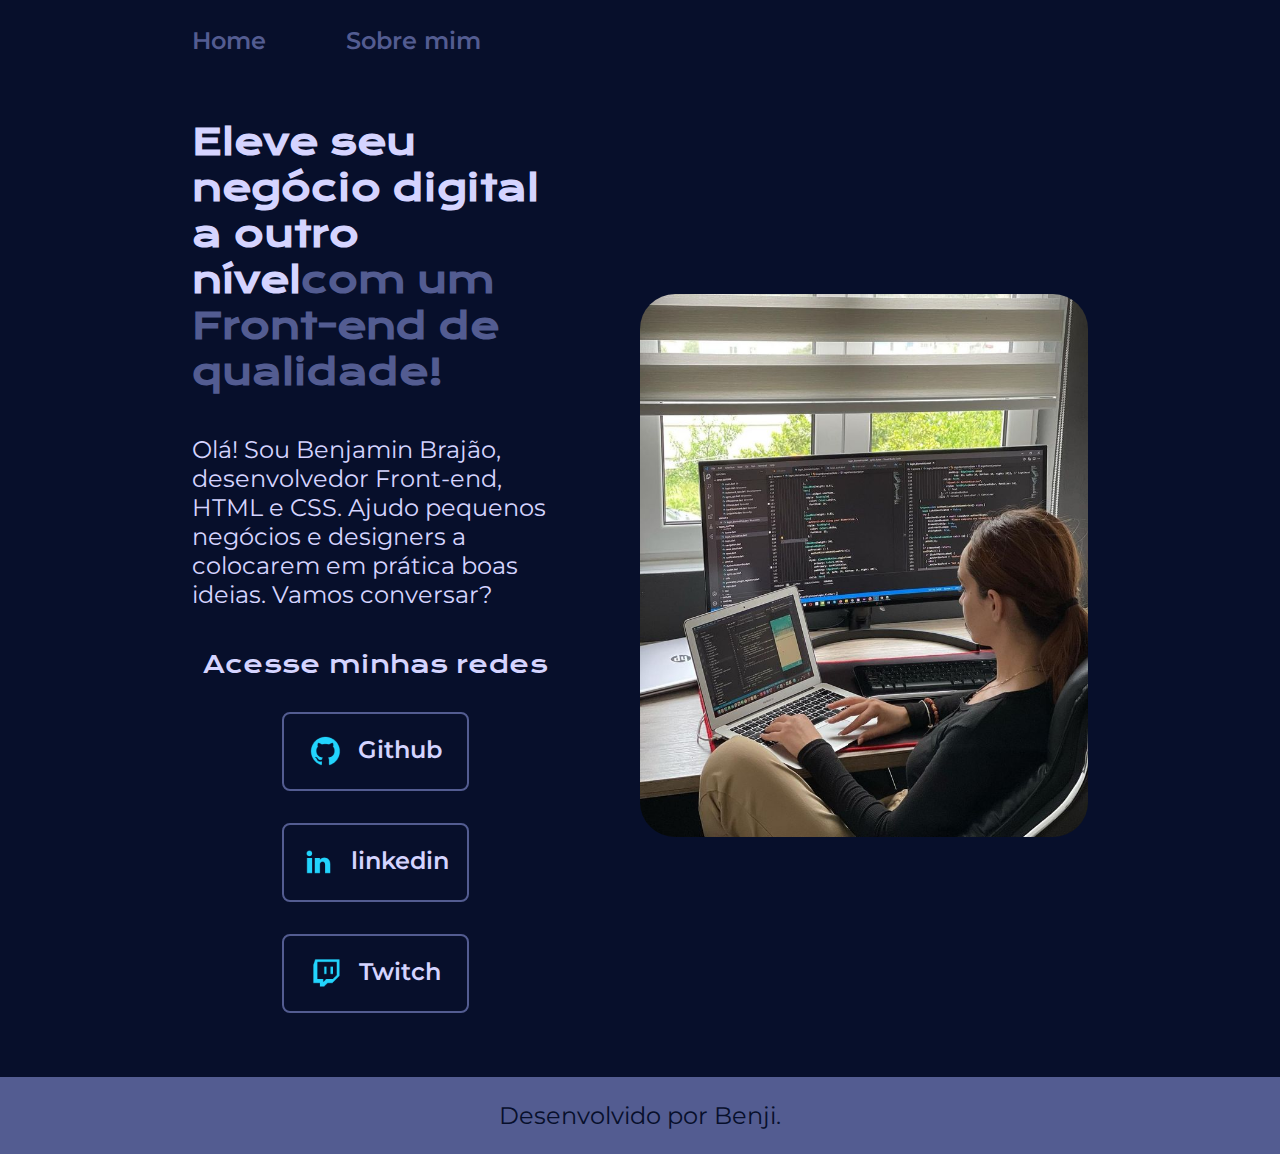
<file: index.html>
<!DOCTYPE html>
<html lang="pt-br">

<head>
    <meta charset="UTF-8">
    <meta http-equiv="X-UA-Compatible" content="IE=edge">
    <meta name="viewport" content="width=device-width, initial-scale=1.0">
    <title>Portifolio</title>
    <link rel="stylesheet" href="./styles/style.css">
</head>

<body>
    <header class="cabecalho">
        <nav class="cabecalho__menu">
            <a class="cabecalho__menu__link" href="index.html">Home</a>
            <a class="cabecalho__menu__link" href="about.html">Sobre mim</a>
        </nav>
    </header>
    <main class="apresentacao">
        <section class="apresentacao__conteudo">
            <h1 class="apresentacao__conteudo__titulo">Eleve seu negócio digital a outro nível<strong 
            class="titulo-destaque">com um Front-end de qualidade!
            </strong></h1>
            <p class="apresentacao__conteudo__texto">Olá! Sou Benjamin Brajão, desenvolvedor
            Front-end, HTML e
            CSS. Ajudo pequenos negócios e designers a
            colocarem em prática boas ideias. Vamos
            conversar?</p>
            <div class="apresentacao__links">
                <h2 class="apresentacao__links__subtitulo">Acesse minhas redes</h2>
                <a class="apresentacao__links__navegacao" href="https://github.com/rafaballerini">
                    <img src="./assets/github.png">
                    Github
                </a>
                <a class="apresentacao__links__navegacao" href="https://linkedin.com/in/rafaellaballerini">
                    <img src="./assets/linkedin.png">
                    linkedin
                </a>
                <a class="apresentacao__links__navegacao" href="https://twitch.tv/guilimadev">
                    <img src="./assets/twitch.png">
                    Twitch
                </a>
            </div>
        </section>
        <img class="apresentacao__imagem" src="./assets/imagem.jpg" alt="Foto da Joana Santos programando">
    </main>
    <footer class="rodape">
        <p>Desenvolvido por Benji.</p>
    </footer>
</body>

</html>
</file>
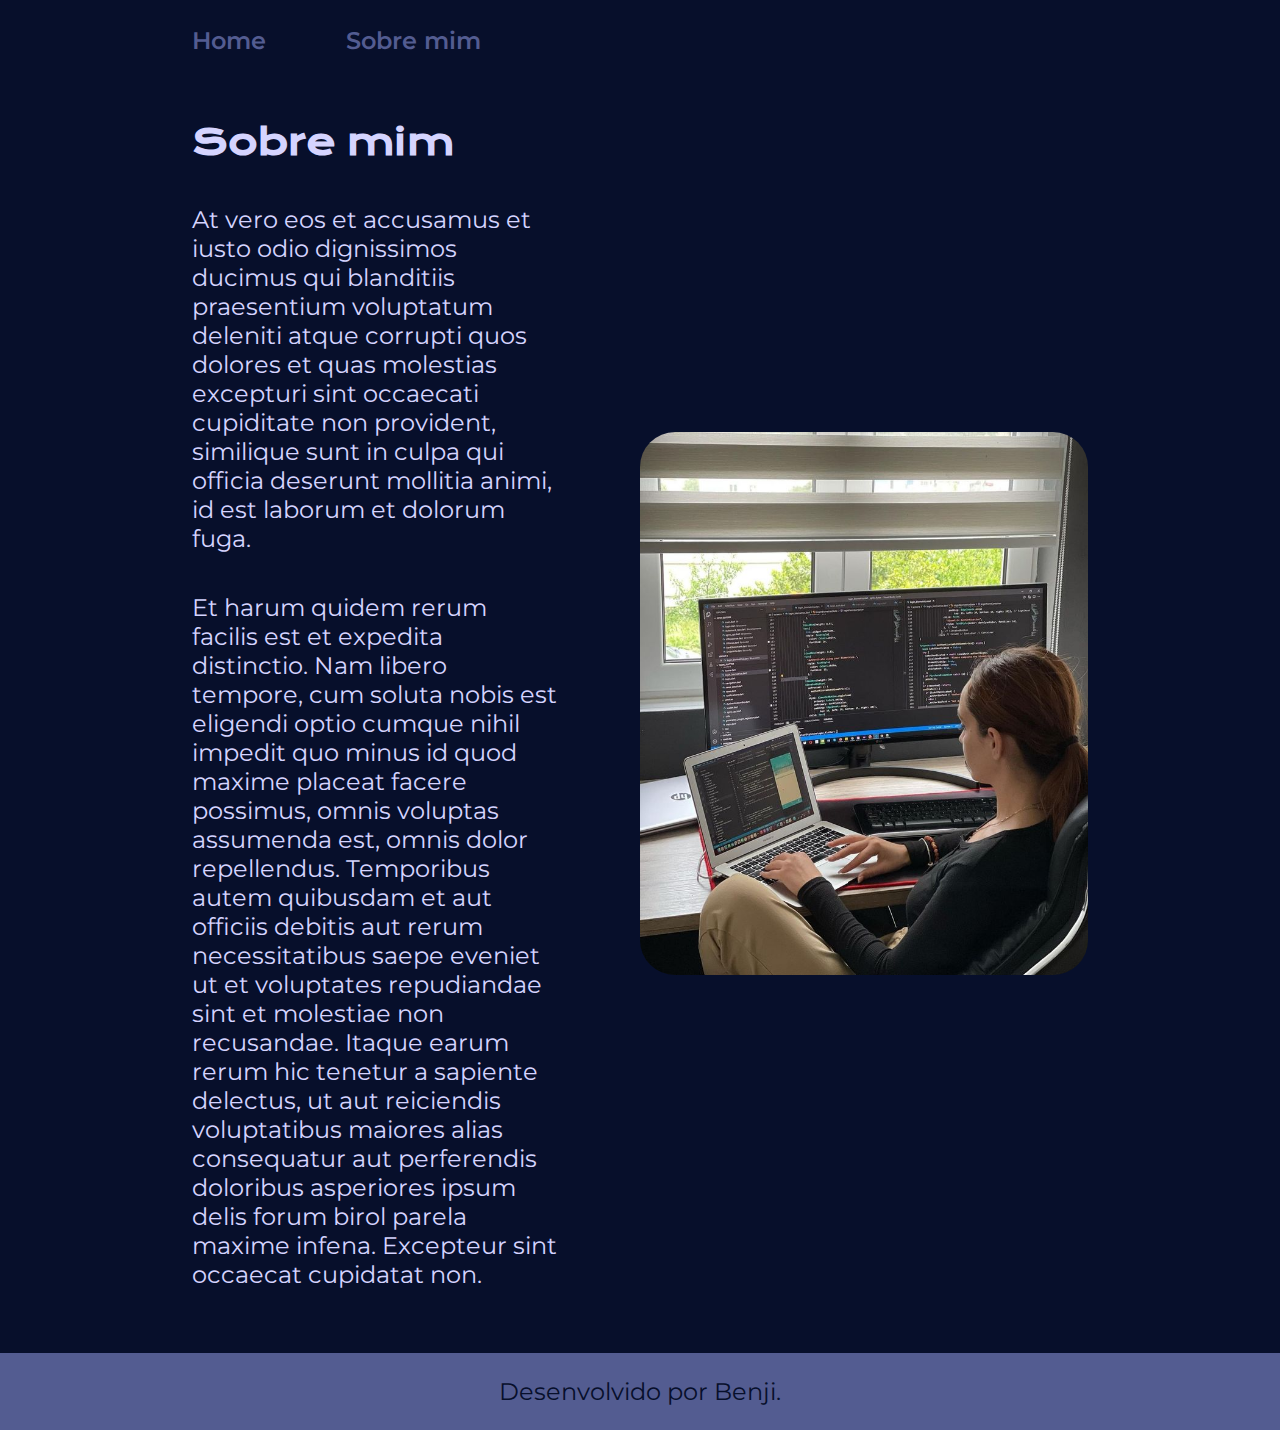
<file: about.html>
<!DOCTYPE html>
<html lang="pt-br">

<head>
    <meta charset="UTF-8">
    <meta http-equiv="X-UA-Compatible" content="IE=edge">
    <meta name="viewport" content="width=device-width, initial-scale=1.0">
    <title>Sobre mim</title>
    <link rel="stylesheet" href="./styles/style.css">
</head>

<body>
    <header class="cabecalho">
        <nav class="cabecalho__menu">
            <a class="cabecalho__menu__link" href="index.html">Home</a>
            <a class="cabecalho__menu__link" href="about.html">Sobre mim</a>
        </nav>
    </header>

    <main class="apresentacao">
        <section class="apresentacao__conteudo">
            <h1 class="apresentacao__conteudo__titulo">Sobre mim</h1>
            <p class="apresentacao__conteudo__texto">At vero eos et accusamus et iusto odio dignissimos ducimus qui blanditiis praesentium voluptatum deleniti
                atque corrupti quos dolores et quas molestias excepturi sint occaecati cupiditate non provident,
                similique sunt in culpa qui officia deserunt mollitia animi, id est laborum et dolorum fuga.
            </p>
            <p class="apresentacao__conteudo__texto">
                Et harum quidem rerum facilis est et expedita distinctio. Nam libero tempore, cum soluta nobis est
                eligendi optio cumque nihil impedit quo minus id quod maxime placeat facere possimus, omnis voluptas
                assumenda est, omnis dolor repellendus. Temporibus autem quibusdam et aut officiis debitis aut rerum
                necessitatibus saepe eveniet ut et voluptates repudiandae sint et molestiae non recusandae. Itaque earum
                rerum hic tenetur a sapiente delectus, ut aut reiciendis voluptatibus maiores alias consequatur aut
                perferendis doloribus asperiores ipsum delis forum birol parela maxime infena. Excepteur sint occaecat
                cupidatat non.</p>
        </section>
        <img class="apresentacao__imagem" src="./assets/imagem.jpg" alt="Foto da Joana Santos programando">
    </main>

    <footer class="rodape">
        <p>Desenvolvido por Benji.</p>
    </footer>
</body>

</html>
</file>
<file: styles/style.css>
@import url('https://fonts.googleapis.com/css2?family=Krona+One&family=Montserrat:wght@400;600&display=swap');

:root {
    --cor-primaria: #070F2B;
    --cor-secundaria: #d5d4ff;
    --cor-terciaria: #535C91;
    --cor-hover: #1B1A55;

    --fonte-primaria: 'Krona One', sans-serif;
    --fonte-secundaria: 'Montserrat', sans-serif;
}
*{
    margin: 0;
    padding: 0;
}

body{
    box-sizing: border-box;
    background-color: var(--cor-primaria);
    color: var(--cor-secundaria);
}
.cabecalho{
    padding: 2% 0% 0% 15%;
}
.cabecalho__menu{
    display: flex;
    gap: 80px;
}
.cabecalho__menu__link{
    font-family: var(--fonte-secundaria);
    font-size: 1.5rem;
    font-weight: 600;
    color: var(--cor-terciaria);
    text-decoration: none;
}
.apresentacao{
    padding: 5% 15%;
    display: flex;
    align-items: center;
    justify-content: space-between;
    gap: 82px;
}
.apresentacao__conteudo{
    width: 50%;
    display: flex;
    flex-direction: column;
    gap: 40px;
}

.apresentacao__conteudo__titulo{
    font-size: 2.25rem;
    font-family: var(--fonte-primaria);
}
.titulo-destaque{
    color: var(--cor-terciaria);
}
.apresentacao__conteudo__texto{
    font-size: 1.5rem;
    font-family: var(--fonte-secundaria);
}

.apresentacao__imagem{
    border-radius: 35px;
    width: 50%;
}

.apresentacao__links{
    display: flex;
    flex-direction: column;
    justify-content: space-between;
    align-items: center;
    gap: 32px;
}
.apresentacao__links__subtitulo{
    font-family: var(--fonte-primaria);
    font-weight: 400;
    font-size: 1.5rem;
}
.apresentacao__links__navegacao{
    display: flex;
    justify-content: center;
    gap: 16px;
    border: 2px solid var(--cor-terciaria);
    width: 50%;
    text-align: center;
    border-radius: 8px;
    font-size: 1.5rem;
    font-weight: 600;
    padding: 21.5px 0;
    text-decoration: none;
    color: var(--cor-secundaria);
    font-family: var(--fonte-secundaria);
}
.apresentacao__links__link:hover{
    background-color: var(--cor-hover);
}
.rodape{
    color: var(--cor-primaria);
    background-color: var(--cor-terciaria);
    padding: 24px;
    text-align: center;
    font-family: var(--fonte-secundaria);
    font-size: 1.5rem;
    font-weight: 400;
}

@media (max-width: 1200px){
    .cabecalho{
        padding: 10%;
    }

    .cabecalho__menu{
        justify-content: center;
    }

    .apresentacao{
        flex-direction: column-reverse;
    }

    .apresentacao__conteudo{
        width: auto;
    }
}
</file>
